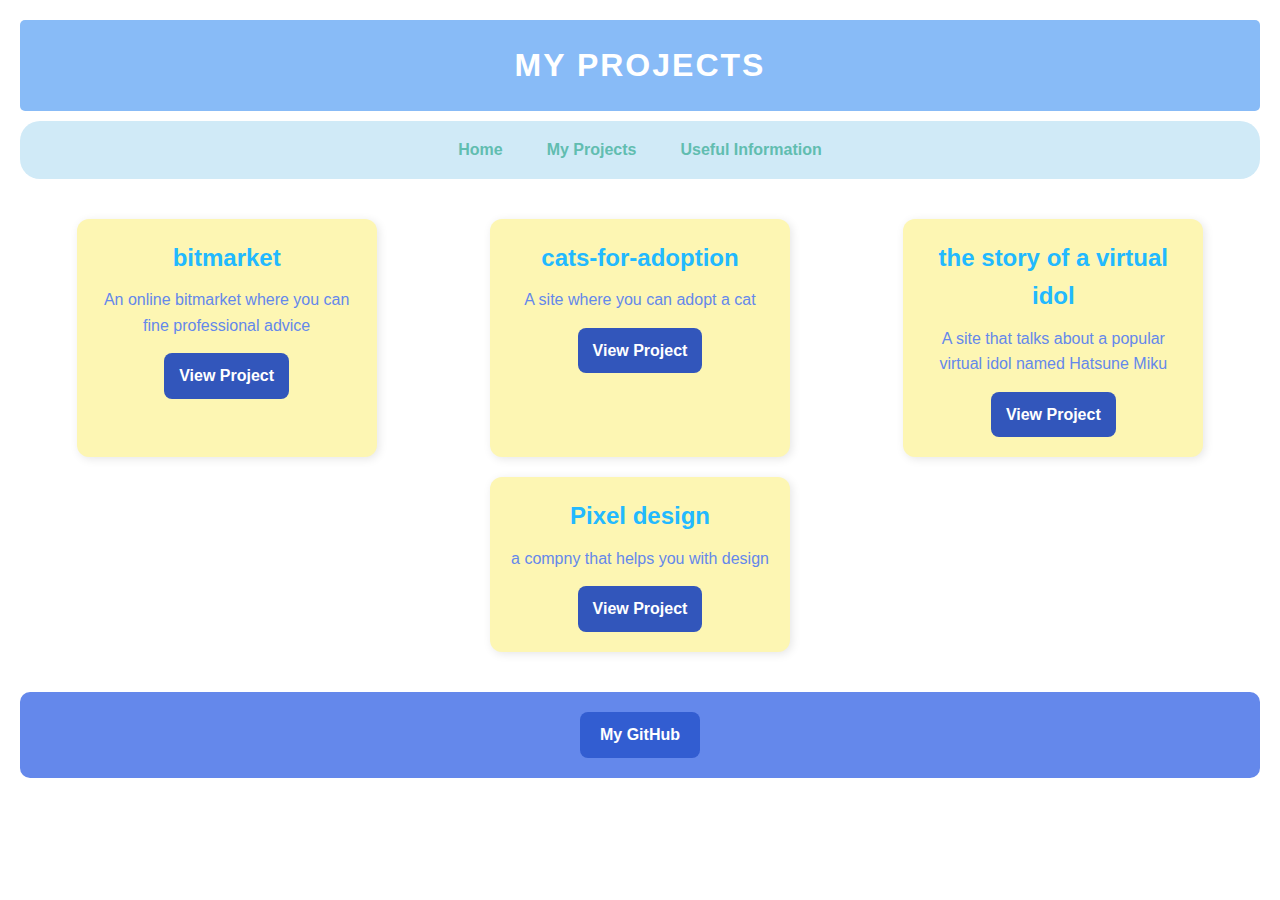
<file: project.html>
<html lang="en">
<head>
  <meta charset="UTF-8" />
   <title>MIA MAIRA</title>
  <link rel="stylesheet" href="style.css" />
</head>
<body>
  <header>
    <h1>My Projects</h1>
  </header>

  <nav>
    <a class="nav-link" href="index.html">Home</a>
    <a class="nav-link" href="project.html">My Projects</a>
    <a class="nav-link" href="info.html">Useful Information</a>
  </nav>

  <main>
    <section class="projects-section">
      <article class="project-card">
        <h2>bitmarket</h2>
        <p>An online bitmarket where you can fine professional advice</p>
        <a class="btn" href="https://miamaira.github.io/m7-project/" target="_blank">View Project</a>
      </article>

      <article class="project-card">
        <h2>cats-for-adoption</h2>
        <p>A site where you can adopt a cat</p>
        <a class="btn" href="https://miamaira.github.io/cats-for-adoption/" target="_blank">View Project</a>
      </article>

      <article class="project-card">
        <h2>the story of a virtual idol</h2>
        <p>A site that talks about a popular virtual idol named Hatsune Miku</p>
        <a class="btn" href="https://miamaira.github.io/HATSUNE-MIKU/" target="_blank">View Project</a>
      </article>

      <article class="project-card">
        <h2>Pixel design</h2>
        <p>a compny that helps you with design</p>
        <a class="btn" href="https://miamaira.github.io/pixel-design/" target="_blank">View Project</a>
      </article>
    </section>
  </main>

  <footer>
    <a href="https://github.com/yourusername" target="_blank">My GitHub</a>
  </footer>
</body>
</html>
</file>
<file: style.css>
* {
  margin: 0;
  padding: 0;
  box-sizing: border-box;
}

body {
  font-family: 'Arial', sans-serif;
  line-height: 1.6;
  background-color: #ffffff;
  color: #6488eb;
  padding: 20px;
}

header {
  background-color: #88bbf7;
  color: white;
  padding: 20px;
  text-align: center;
  text-transform: uppercase;
  letter-spacing: 2px;
  border-radius: 5px;
}

nav {
  margin-top: 10px;
  display: flex;
  gap: 20px;
  justify-content: center;
  background-color: #d0eaf7;
  padding: 10px;
  border-radius: 20px;
}

.nav-link {
  text-decoration: none;
  color: #61bdb0;
  font-weight: bold;
  padding: 6px 12px;
  transition: background 0.3s, transform 0.3s;
}

.nav-link:hover,
.nav-link:focus {
  background-color: #ffffff;
  border-radius: 20px;
  transform: scale(1.05);
}

.container {
  display: flex;
  flex-wrap: wrap;
  margin-top: 20px;
  gap: 20px;
  justify-content: space-around;
}

.details {
  flex: 1 1 300px;
  padding: 15px;
  background-color: #fdf6b3;
  border-radius: 10px;
  transition: transform 0.3s ease;
}

.details:hover {
  transform: translateY(-5px);
}

.details h1 {
  color: #22b9ff;
  margin-bottom: 10px;
}

.description {
  font-weight: bold;
  color: #3256bb;
}

.hobby ul {
  list-style-type: circle;
  padding-left: 20px;
  margin-top: 5px;
}

.picture img {
  max-width: 100%;
  border-radius: 10px;
  box-shadow: 0 2px 6px rgba(0, 0, 0, 0.2);
  transition: transform 0.3s ease;
}

.picture img:hover {
  transform: scale(1.03);
}

.card {
  display: flex;
  flex-wrap: wrap;
  gap: 20px;
  margin-top: 20px;
  justify-content: center;
}

.card-item {
  background-color: #fdf6b3;
  padding: 20px;
  border-radius: 12px;
  text-align: center;
  width: 250px;
  box-shadow: 2px 2px 10px rgba(0, 0, 0, 0.1);
  transition: transform 0.4s ease, box-shadow 0.4s ease;
}

.card-item:hover {
  transform: scale(1.05);
  box-shadow: 4px 4px 12px rgba(0, 0, 0, 0.2);
}

.card-item img {
  width: 100%;
  height: 150px;
  background: #ddd;
  border-radius: 8px;
  margin-top: 10px;
}

footer {
  text-align: center;
  padding: 20px;
  background-color: #6488eb;
  border-radius: 10px;
  margin-top: 30px;
}

footer a {
  color: white;
  text-decoration: none;
  font-weight: bold;
  background-color: rgb(50, 93, 209) ;
  padding: 10px 20px;
  border-radius: 8px;
  transition: background-color 0.3s ease, transform 0.3s ease;
  display: inline-block;
}

footer a:hover,
footer a:focus {
  background-color: #82b2fa;
  transform: scale(1.05);
}

.projects-section {
  display: flex;
  flex-wrap: wrap;
  justify-content: space-around;
  margin-top: 30px;
  gap: 20px;
  padding: 10px;
}

.project-card {
  background-color: #fdf6b3;
  padding: 20px;
  width: 300px;
  border-radius: 12px;
  box-shadow: 2px 2px 10px rgba(0, 0, 0, 0.1);
  transition: transform 0.4s ease, box-shadow 0.4s ease;
  text-align: center;
}

.project-card:hover {
  transform: translateY(-5px);
  box-shadow: 4px 4px 15px rgba(0, 0, 0, 0.2);
}

.project-card h2 {
  color: #22b9ff;
  margin-bottom: 10px;
}

.project-card p {
  margin-bottom: 15px;
  color: #6488eb;
}

/* Reusable button style */
.btn {
  text-decoration: none;
  background-color: #3256bb;
  color: white;
  padding: 10px 15px;
  border-radius: 8px;
  font-weight: bold;
  display: inline-block;
  transition: background-color 0.3s ease, transform 0.3s ease;
}

.btn:hover,
.btn:focus {
  background-color: #82b2fa;
  transform: scale(1.05);
}


.info-section {
  max-width: 800px;
  margin: 30px auto;
  padding: 20px;
  background-color: #fdf6b3;
  border-radius: 12px;
  box-shadow: 2px 2px 12px rgba(0, 0, 0, 0.1);
  line-height: 1.7;
  transition: transform 0.3s ease;
}

.info-section:hover {
  transform: scale(1.01);
}

.info-section h2 {
  color: #22b9ff;
  margin-bottom: 15px;
  text-align: center;
}

.info-section p {
  margin-bottom: 15px;
  color: #333;
}

.figma-img {
  display: block;
  margin: 20px auto 0;
  max-width: 200px;
}
</file>
